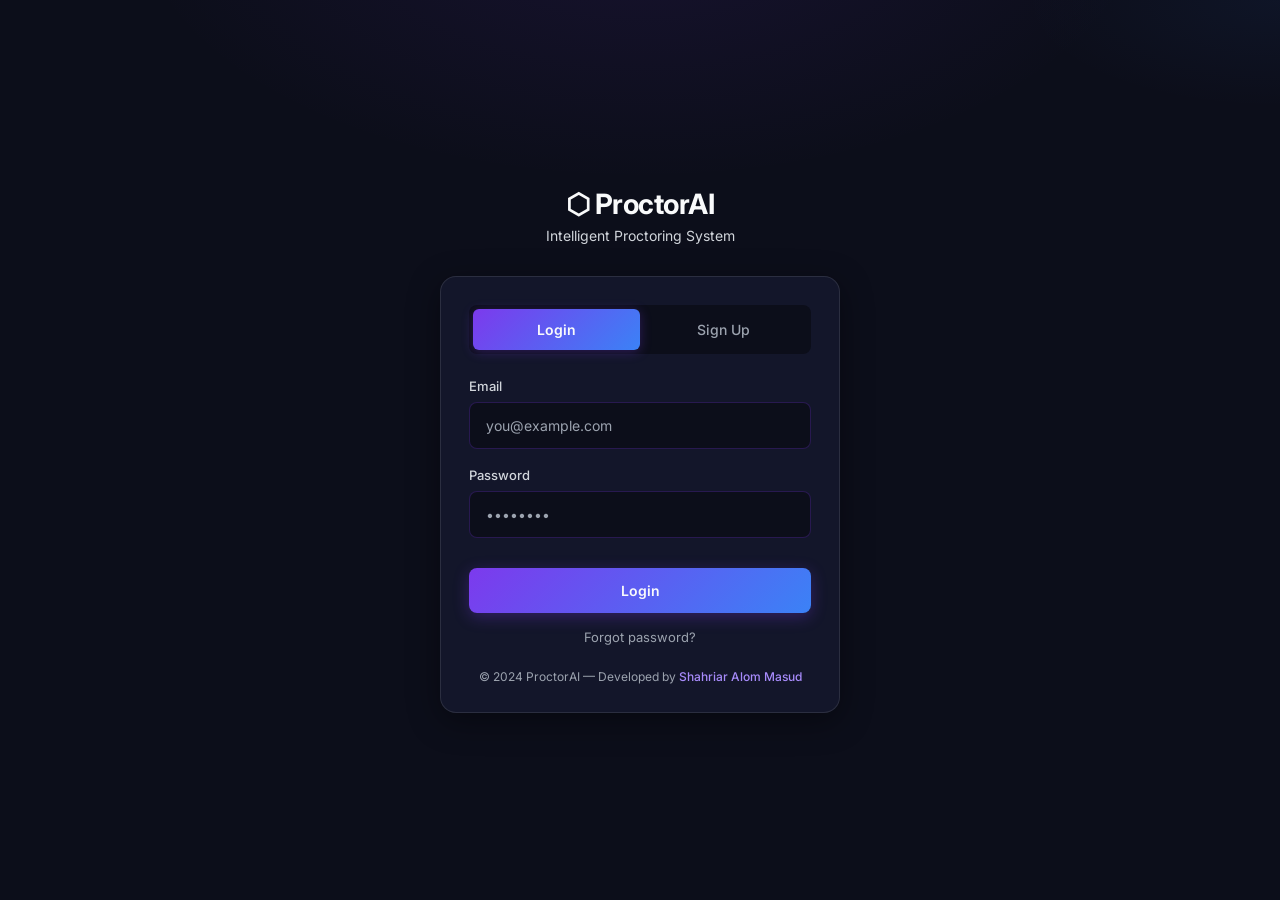
<file: frontend/index.html>
<!DOCTYPE html>
<html lang="en">
<head>
  <meta charset="UTF-8">
  <meta name="viewport" content="width=device-width, initial-scale=1.0">
  <title>ProctorAI — Login</title>
  <link rel="preconnect" href="https://fonts.googleapis.com">
  <link rel="preconnect" href="https://fonts.gstatic.com" crossorigin>
  <link href="https://fonts.googleapis.com/css2?family=Inter:wght@300;400;500;600;700&display=swap" rel="stylesheet">
  <link rel="stylesheet" href="style.css">
</head>
<body>
  <div class="container">
    <div class="logo">
      <h1>⬡ ProctorAI</h1>
      <p>Intelligent Proctoring System</p>
    </div>
    <div class="card">
      <div class="tabs">
        <div class="tab active" onclick="switchTab('login', event)">Login</div>
        <div class="tab" onclick="switchTab('signup', event)">Sign Up</div>
      </div>

      <!-- Login Form -->
      <div id="loginForm">
        <div class="form-group">
          <label>Email</label>
          <input type="email" id="loginEmail" placeholder="you@example.com">
        </div>
        <div class="form-group">
          <label>Password</label>
          <input type="password" id="loginPassword" placeholder="••••••••">
        </div>
        <button class="btn" onclick="login()">Login</button>
        <span class="forgot-link" onclick="showForgot()">Forgot password?</span>
        <div id="loginMsg" class="message"></div>
      </div>

      <!-- Signup Form -->
      <div id="signupForm" class="hidden">
        <div class="form-group">
          <label>Full Name</label>
          <input type="text" id="signupName" placeholder="Your full name">
        </div>
        <div class="form-group">
          <label>Student ID</label>
          <input type="text" id="signupStudentId" placeholder="e.g. STU-2024-001">
        </div>
        <div class="form-group">
          <label>Email</label>
          <input type="email" id="signupEmail" placeholder="you@example.com">
        </div>
        <div class="form-group">
          <label>Password</label>
          <input type="password" id="signupPassword" placeholder="Min 6 characters">
        </div>
        <!-- Role hidden — always student -->
        <select id="signupRole" style="display:none;">
          <option value="student">Student</option>
        </select>
        <button class="btn" onclick="signup()">Create Account</button>
        <div id="signupMsg" class="message"></div>
      </div>

      <!-- Forgot Password Form -->
      <div id="forgotForm" class="hidden">
        <p class="forgot-desc">Enter your email and we'll send a reset link.</p>
        <div class="form-group">
          <label>Email</label>
          <input type="email" id="forgotEmail" placeholder="you@example.com">
        </div>
        <button class="btn" onclick="forgotPassword()">Send Reset Link</button>
        <span class="back-link" onclick="showLogin()">← Back to Login</span>
        <div id="forgotMsg" class="message"></div>
      </div>

      <div class="copyright">
        © 2024 ProctorAI — Developed by <a href="https://github.com/Masud744" target="_blank">Shahriar Alom Masud</a>
      </div>
    </div>
  </div>

  <script src="config.js"></script>
  <script src="script.js"></script>
</body>
</html>
</file>
<file: frontend/style.css>
@import url('https://fonts.googleapis.com/css2?family=Inter:wght@300;400;500;600;700&display=swap');

:root {
  /* ===== COLOR SYSTEM ===== */
  --bg-dark: #0c0e1a;
  --bg-card: #13162a;
  --bg-card-hover: #1a1d35;
  --bg-input: #0c0e1a;
  
  /* Borders */
  --border-color: rgba(124, 58, 237, 0.25);
  --border-subtle: rgba(255, 255, 255, 0.1);
  
  /* Primary - Purple to Blue */
  --primary: #7c3aed;
  --primary-light: #a78bfa;
  --primary-muted: rgba(124, 58, 237, 0.15);
  --gradient: linear-gradient(135deg, #7c3aed 0%, #3b82f6 100%);
  
  /* Text - STRICT CONTRAST (NO OPACITY) */
  --text-primary: #F9FAFB;    /* Bright white */
  --text-secondary: #D1D5DB; /* Medium gray */
  --text-muted: #9CA3AF;    /* Muted gray */
  --text-disabled: #6B7280;  /* Disabled gray */
  
  /* Status - Green only for indicators */
  --success: #10b981;
  --warning: #f59e0b;
  --danger: #ef4444;
  
  /* Spacing */
  --radius-sm: 8px;
  --radius-md: 12px;
  --radius-lg: 16px;
}

* {
  margin: 0;
  padding: 0;
  box-sizing: border-box;
}

body {
  min-height: 100vh;
  background: var(--bg-dark);
  background-image: 
    radial-gradient(ellipse 80% 60% at 50% -10%, rgba(124, 58, 237, 0.1) 0%, transparent 50%),
    radial-gradient(ellipse 50% 30% at 100% 0%, rgba(59, 130, 246, 0.06) 0%, transparent 40%);
  display: flex;
  align-items: center;
  justify-content: center;
  font-family: 'Inter', sans-serif;
  color: var(--text-primary);
  padding: 24px;
}

.container {
  width: 100%;
  max-width: 400px;
}

/* ===== LOGO ===== */
.logo {
  text-align: center;
  margin-bottom: 32px;
}

.logo h1 {
  font-size: 28px;
  font-weight: 700;
  color: var(--text-primary);
  letter-spacing: -0.5px;
}

.logo p {
  font-size: 14px;
  color: var(--text-secondary);
  margin-top: 6px;
}

/* ===== CARD ===== */
.card {
  background: var(--bg-card);
  border: 1px solid var(--border-subtle);
  border-radius: var(--radius-lg);
  padding: 28px;
  box-shadow: 0 8px 32px rgba(0, 0, 0, 0.4);
}

/* ===== TABS ===== */
.tabs {
  display: flex;
  margin-bottom: 24px;
  background: var(--bg-dark);
  border-radius: var(--radius-sm);
  padding: 4px;
}

.tab {
  flex: 1;
  padding: 12px;
  text-align: center;
  font-size: 14px;
  font-weight: 500;
  cursor: pointer;
  border-radius: 6px;
  color: var(--text-muted);
  transition: all 0.2s ease;
}

.tab:hover {
  color: var(--text-secondary);
}

.tab.active {
  background: var(--gradient);
  color: var(--text-primary);
  font-weight: 600;
  box-shadow: 0 2px 12px rgba(124, 58, 237, 0.3);
}

/* ===== FORM ===== */
.form-group {
  margin-bottom: 18px;
}

label {
  display: block;
  font-size: 13px;
  color: var(--text-secondary);
  margin-bottom: 8px;
  font-weight: 500;
}

input, select {
  width: 100%;
  padding: 14px 16px;
  background: var(--bg-input);
  border: 1px solid var(--border-color);
  border-radius: var(--radius-sm);
  color: var(--text-primary);
  font-size: 14px;
  font-family: inherit;
  outline: none;
  transition: all 0.2s ease;
}

input::placeholder {
  color: var(--text-muted);
}

input:focus, select:focus {
  border-color: var(--primary);
  box-shadow: 0 0 0 3px var(--primary-muted);
  background: var(--bg-card);
}

select option {
  background: var(--bg-dark);
  color: var(--text-primary);
}

/* ===== BUTTON ===== */
.btn {
  width: 100%;
  padding: 14px;
  background: var(--gradient);
  color: var(--text-primary);
  font-weight: 600;
  font-size: 14px;
  font-family: inherit;
  border: none;
  border-radius: var(--radius-sm);
  cursor: pointer;
  margin-top: 12px;
  transition: all 0.2s ease;
  box-shadow: 0 4px 16px rgba(124, 58, 237, 0.3);
}

.btn:hover {
  transform: translateY(-1px);
  box-shadow: 0 6px 24px rgba(124, 58, 237, 0.4);
  opacity: 0.98;
}

.btn:active {
  transform: translateY(0);
}

/* ===== LINKS ===== */
.forgot-link, .back-link {
  display: block;
  text-align: center;
  margin-top: 16px;
  font-size: 13px;
  color: var(--text-muted);
  cursor: pointer;
  transition: color 0.2s ease;
}

.forgot-link:hover, .back-link:hover {
  color: var(--primary-light);
}

.forgot-desc {
  font-size: 14px;
  color: var(--text-secondary);
  margin-bottom: 18px;
  line-height: 1.5;
}

/* ===== MESSAGE ===== */
.message {
  margin-top: 14px;
  padding: 12px 14px;
  border-radius: var(--radius-sm);
  font-size: 13px;
  display: none;
}

.message.success {
  background: rgba(16, 185, 129, 0.15);
  color: #34d399;
  border: 1px solid rgba(16, 185, 129, 0.3);
  display: block;
}

.message.error {
  background: rgba(239, 68, 68, 0.15);
  color: #f87171;
  border: 1px solid rgba(239, 68, 68, 0.3);
  display: block;
}

.hidden { display: none; }

/* ===== COPYRIGHT ===== */
.copyright {
  text-align: center;
  margin-top: 24px;
  font-size: 12px;
  color: var(--text-muted);
}

.copyright a {
  color: var(--primary-light);
  text-decoration: none;
  font-weight: 500;
}

.copyright a:hover {
  text-decoration: underline;
}

/* ===== RESPONSIVE ===== */
@media (max-width: 440px) {
  body { padding: 16px; }
  .card { padding: 22px; }
  .logo h1 { font-size: 24px; }
  .btn { padding: 13px; }
}
</file>
